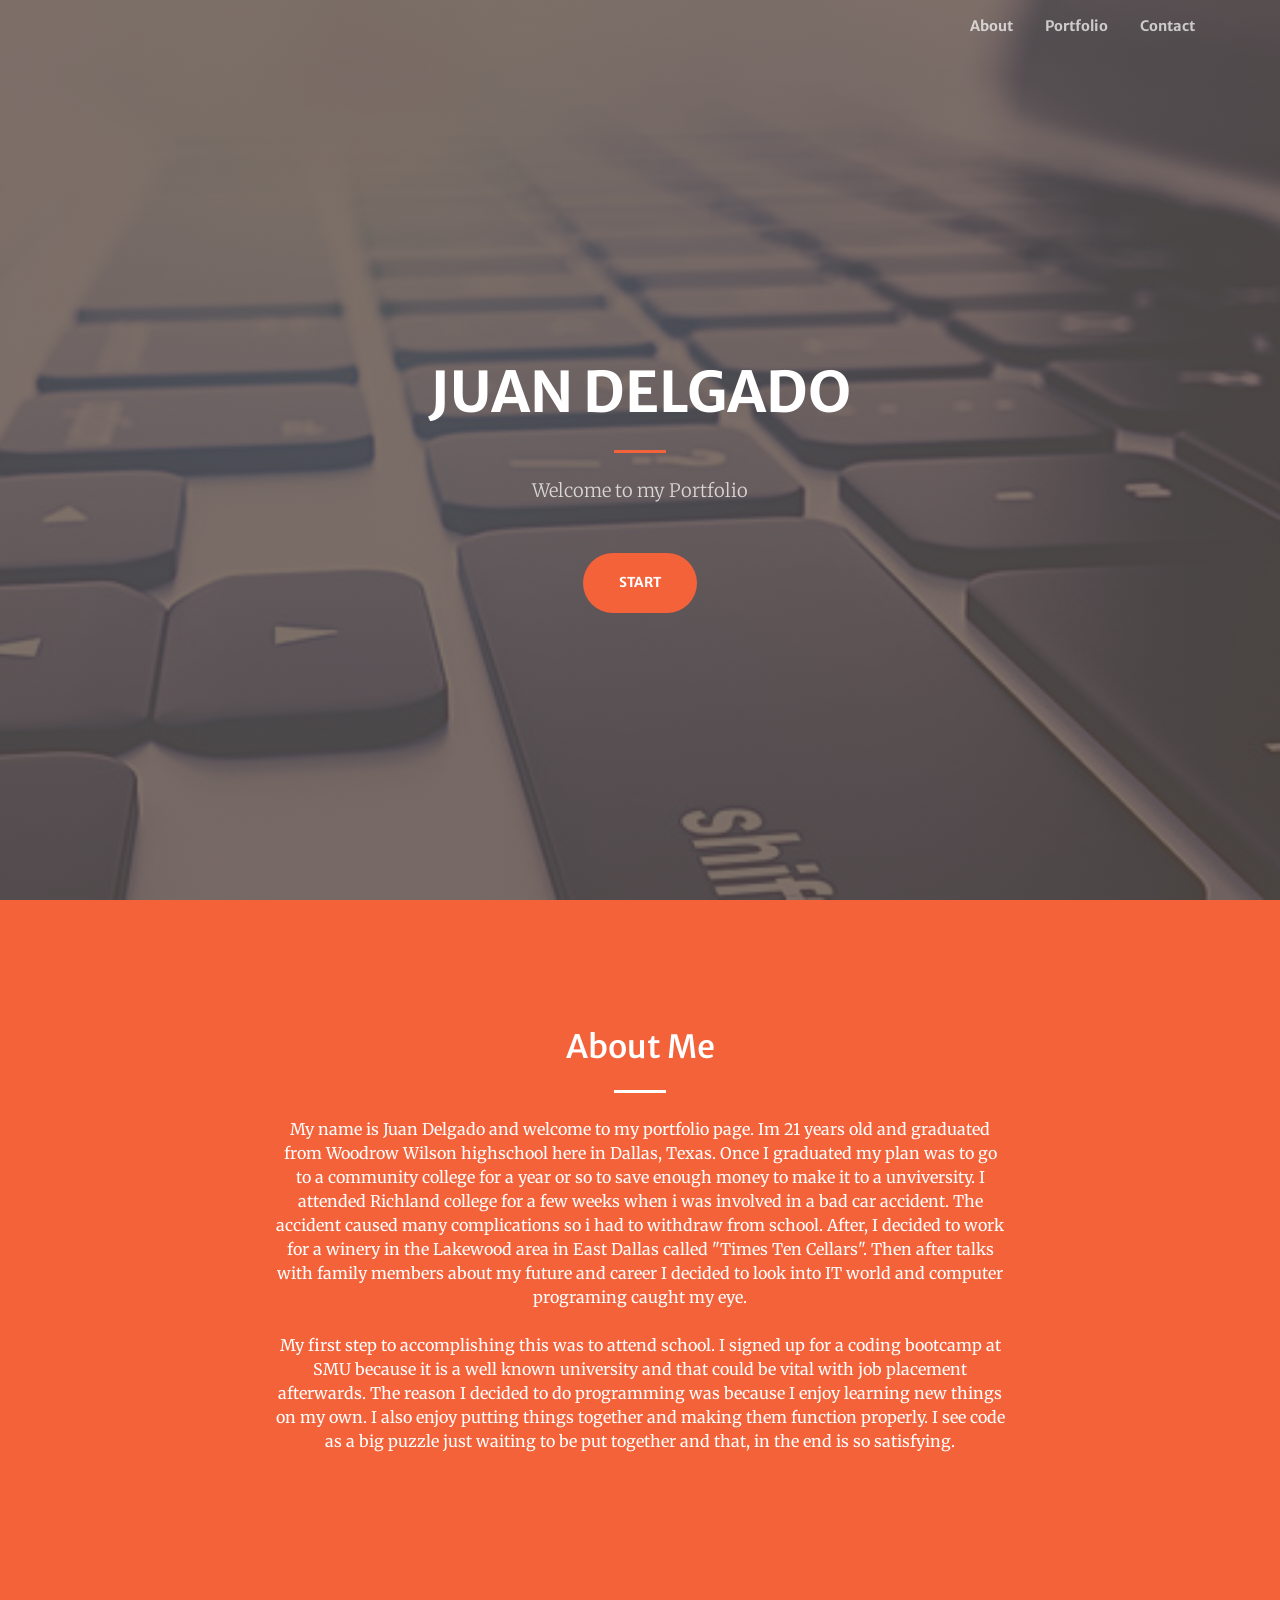
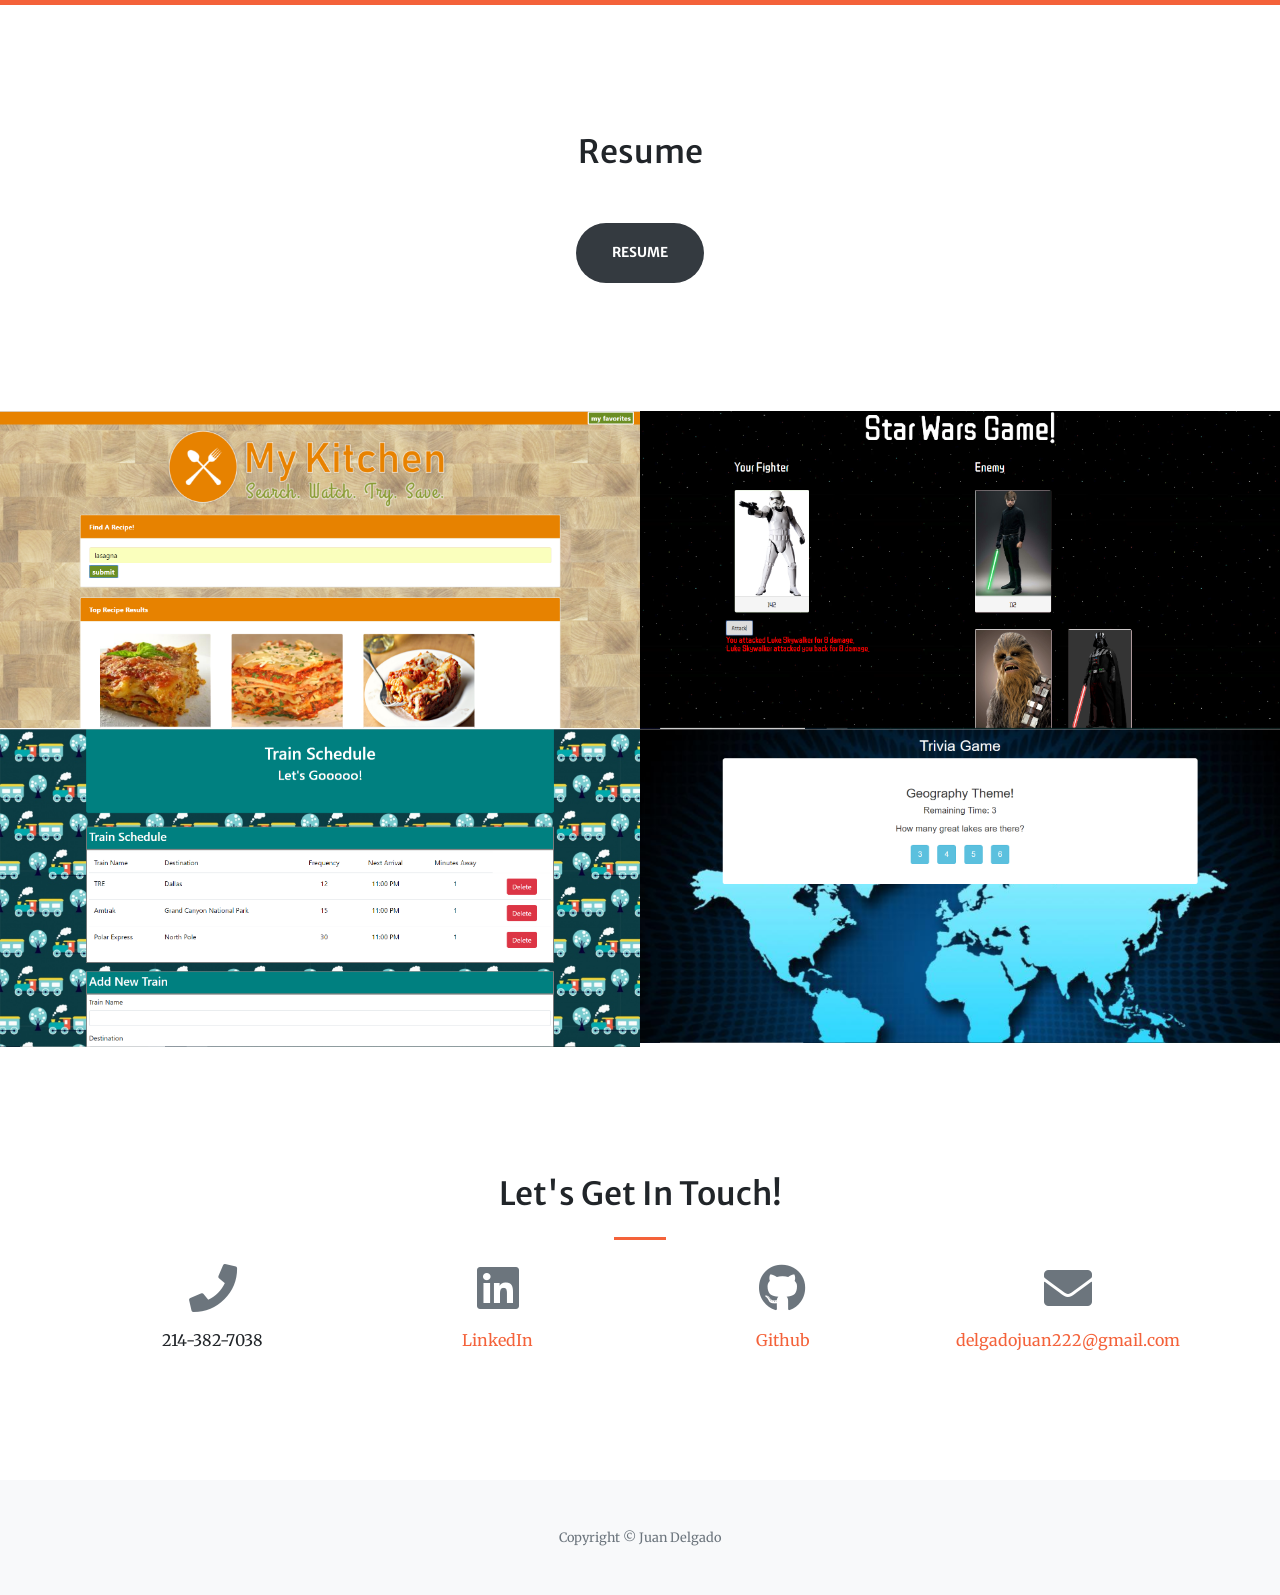
<file: portfolio/index.html>
<!DOCTYPE html>
<html lang="en">

<head>

  <meta charset="utf-8">
  <meta name="viewport" content="width=device-width, initial-scale=1, shrink-to-fit=no">
  <meta name="description" content="">
  <meta name="author" content="">

  <title>Juan Delgado</title>

  <!-- Font Awesome Icons -->
  <link href="vendor/fontawesome-free/css/all.min.css" rel="stylesheet" type="text/css">

  <!-- Google Fonts -->
  <link href="https://fonts.googleapis.com/css?family=Merriweather+Sans:400,700" rel="stylesheet">
  <link href='https://fonts.googleapis.com/css?family=Merriweather:400,300,300italic,400italic,700,700italic'
    rel='stylesheet' type='text/css'>

  <!-- Plugin CSS -->
  <link href="vendor/magnific-popup/magnific-popup.css" rel="stylesheet">

  <!-- Theme CSS - Includes Bootstrap -->
  <link href="css/creative.min.css" rel="stylesheet">

</head>

<body id="page-top">

  <!-- Navigation -->
  <nav class="navbar navbar-expand-lg navbar-light fixed-top py-3" id="mainNav">
    <div class="container">
      <button class="navbar-toggler navbar-toggler-right" type="button" data-toggle="collapse"
        data-target="#navbarResponsive" aria-controls="navbarResponsive" aria-expanded="false"
        aria-label="Toggle navigation">
        <span class="navbar-toggler-icon"></span>
      </button>
      <div class="collapse navbar-collapse" id="navbarResponsive">
        <ul class="navbar-nav ml-auto my-2 my-lg-0">
          <li class="nav-item">
            <a class="nav-link js-scroll-trigger" href="#about">About</a>
          </li>
          <li class="nav-item">
            <a class="nav-link js-scroll-trigger" href="#portfolio">Portfolio</a>
          </li>
          <li class="nav-item">
            <a class="nav-link js-scroll-trigger" href="#contact">Contact</a>
          </li>
        </ul>
      </div>
    </div>
  </nav>

  <!-- Masthead -->
  <header class="masthead">
    <div class="container h-100">
      <div class="row h-100 align-items-center justify-content-center text-center">
        <div class="col-lg-10 align-self-end">
          <h1 class="text-uppercase text-white font-weight-bold">Juan Delgado</h1>
          <hr class="divider my-4">
        </div>
        <div class="col-lg-8 align-self-baseline">
          <p class="text-white-75 font-weight-light mb-5">Welcome to my Portfolio</p>
          <a class="btn btn-primary btn-xl js-scroll-trigger" href="#about">Start</a>
        </div>
      </div>
    </div>
  </header>

  <!-- About Section -->
  <section class="page-section bg-primary" id="about">
    <div class="container">
      <div class="row justify-content-center">
        <div class="col-lg-8 text-center">
          <h2 class="text-white mt-0">About Me</h2>
          <hr class="divider light my-4">
          <p class="text-white mb-4"> My name is Juan Delgado and welcome to my portfolio page. Im 21 years old and graduated from Woodrow Wilson highschool here in Dallas, Texas. Once I graduated my plan was to go to a community college for a year or so to save enough money to make it to a unviversity. I attended Richland college for a few weeks when i was involved in a bad car accident. The accident caused many complications so i had to withdraw from school. After, I decided to work for a winery in the Lakewood area in East Dallas called "Times Ten Cellars". Then after talks with family members about my future and career I decided to look into IT world and computer programing caught my eye.</p>
          <p class="text-white mb-4"> My first step to accomplishing this was to attend school. I signed up for a coding bootcamp at SMU because it is a well known university and that could be vital with job placement afterwards. The reason I decided to do programming was because I enjoy learning new things on my own. I also enjoy putting things together and making them function properly.  I see code as a big puzzle just waiting to be put together and that, in the end is so satisfying.</p>
        </div>
      </div>
    </div>
  </section>

  <section class="page-section" id="about">
    <div class="container">
      <div class="row justify-content-center">
        <div class="col-lg-8 text-center">
          <h2 class="text-black mt-0">Resume</h2>
          <hr class="divider light my-4">
          <a class="btn btn-dark btn-xl js-scroll-trigger" href="pdf/resume.pdf" target="_blank">Resume</a>
        </div>
      </div>
    </div>
  </section>

  <!-- Portfolio Section -->
  <section id="portfolio">
    <div class="container-fluid p-0">
      <div class="row no-gutters">
        <div class="col-lg-6 col-sm-6">
          <a class="portfolio-box" href="img/portfolio/fullsize/1.jpg">
            <img class="img-fluid" src="img/portfolio/thumbnails/1.jpg" alt="My Kitchen(Project1)">
            <div class="portfolio-box-caption">
              <div class="project-name">
                My Kitchen (project1)
              </div>
            </div>
          </a>
        </div>
        <div class="col-lg-6 col-sm-6">
          <a class="portfolio-box" href="img/portfolio/fullsize/2.jpg">
            <img class="img-fluid" src="img/portfolio/thumbnails/2.jpg" alt="StarWars RPG Game">
            <div class="portfolio-box-caption">
              <div class="project-name">
                StarWars RPG Game
              </div>
            </div>
          </a>
        </div>
        <div class="col-lg-6 col-sm-6">
          <a class="portfolio-box" href="img/portfolio/fullsize/3.jpg">
            <img class="img-fluid" src="img/portfolio/thumbnails/3.jpg" alt="Train Schedule">
            <div class="portfolio-box-caption">
              <div class="project-name">
                Train Schedule
              </div>
            </div>
          </a>
        </div>
        <div class="col-lg-6 col-sm-6">
          <a class="portfolio-box" href="img/portfolio/fullsize/4.jpg">
            <img class="img-fluid" src="img/portfolio/thumbnails/4.jpg" alt="Trivia Game">
            <div class="portfolio-box-caption">
              <div class="project-name">
                Trivia Game
              </div>
            </div>
          </a>
        </div>
      </div>
    </div>
  </section>

  <!-- Contact Section -->
  <section class="page-section" id="contact">
    <div class="container">
      <div class="row justify-content-center">
        <div class="col-lg-8 text-center">
          <h2 class="mt-0">Let's Get In Touch!</h2>
          <hr class="divider my-4">
        </div>
      </div>
      <div class="row">
        <div class="col-lg-3 ml-auto text-center">
          <i class="fas fa-phone fa-3x mb-3 text-muted"></i>
          <div>214-382-7038</div>
        </div>
        <div class="col-lg-3 ml-auto text-center">
          <i class="fab fa-linkedin fa-3x mb-3 text-muted"></i>
          <a class="d-block" href="https://www.linkedin.com/in/juan-delgado-b19aa317b/" target="_blank">LinkedIn</a>
        </div>
        <div class="col-lg-3 ml-auto text-center">
          <i class="fab fa-github fa-3x mb-3 text-muted"></i>
          <a class="d-block" href="https://github.com/jdelgado14" target="_blank">Github</a>
        </div>
        <div class="col-lg-3 mr-auto text-center">
          <i class="fas fa-envelope fa-3x mb-3 text-muted"></i>
          <a class="d-block" href="mailto:delgadojuan222@gmail.com">delgadojuan222@gmail.com</a>
        </div>
      </div>
    </div>
  </section>

  <!-- Footer -->
  <footer class="bg-light py-5">
    <div class="container">
      <div class="small text-center text-muted">Copyright &copy; Juan Delgado</div>
    </div>
  </footer>

  <!-- Bootstrap core JavaScript -->
  <script src="vendor/jquery/jquery.min.js"></script>
  <script src="vendor/bootstrap/js/bootstrap.bundle.min.js"></script>

  <!-- Plugin JavaScript -->
  <script src="vendor/jquery-easing/jquery.easing.min.js"></script>
  <script src="vendor/magnific-popup/jquery.magnific-popup.min.js"></script>

  <!-- Custom scripts for this template -->
  <script src="js/creative.min.js"></script>

</body>

</html>
</file>
<file: portfolio/vendor/fontawesome-free/css/all.min.css>
.fa,.fab,.fal,.far,.fas{-moz-osx-font-smoothing:grayscale;-webkit-font-smoothing:antialiased;display:inline-block;font-style:normal;font-variant:normal;text-rendering:auto;line-height:1}.fa-lg{font-size:1.33333em;line-height:.75em;vertical-align:-.0667em}.fa-xs{font-size:.75em}.fa-sm{font-size:.875em}.fa-1x{font-size:1em}.fa-2x{font-size:2em}.fa-3x{font-size:3em}.fa-4x{font-size:4em}.fa-5x{font-size:5em}.fa-6x{font-size:6em}.fa-7x{font-size:7em}.fa-8x{font-size:8em}.fa-9x{font-size:9em}.fa-10x{font-size:10em}.fa-fw{text-align:center;width:1.25em}.fa-ul{list-style-type:none;margin-left:2.5em;padding-left:0}.fa-ul>li{position:relative}.fa-li{left:-2em;position:absolute;text-align:center;width:2em;line-height:inherit}.fa-border{border:.08em solid #eee;border-radius:.1em;padding:.2em .25em .15em}.fa-pull-left{float:left}.fa-pull-right{float:right}.fa.fa-pull-left,.fab.fa-pull-left,.fal.fa-pull-left,.far.fa-pull-left,.fas.fa-pull-left{margin-right:.3em}.fa.fa-pull-right,.fab.fa-pull-right,.fal.fa-pull-right,.far.fa-pull-right,.fas.fa-pull-right{margin-left:.3em}.fa-spin{animation:fa-spin 2s infinite linear}.fa-pulse{animation:fa-spin 1s infinite steps(8)}@keyframes fa-spin{0%{transform:rotate(0deg)}to{transform:rotate(1turn)}}.fa-rotate-90{-ms-filter:"progid:DXImageTransform.Microsoft.BasicImage(rotation=1)";transform:rotate(90deg)}.fa-rotate-180{-ms-filter:"progid:DXImageTransform.Microsoft.BasicImage(rotation=2)";transform:rotate(180deg)}.fa-rotate-270{-ms-filter:"progid:DXImageTransform.Microsoft.BasicImage(rotation=3)";transform:rotate(270deg)}.fa-flip-horizontal{-ms-filter:"progid:DXImageTransform.Microsoft.BasicImage(rotation=0, mirror=1)";transform:scaleX(-1)}.fa-flip-vertical{transform:scaleY(-1)}.fa-flip-both,.fa-flip-horizontal.fa-flip-vertical,.fa-flip-vertical{-ms-filter:"progid:DXImageTransform.Microsoft.BasicImage(rotation=2, mirror=1)"}.fa-flip-both,.fa-flip-horizontal.fa-flip-vertical{transform:scale(-1)}:root .fa-flip-both,:root .fa-flip-horizontal,:root .fa-flip-vertical,:root .fa-rotate-90,:root .fa-rotate-180,:root .fa-rotate-270{filter:none}.fa-stack{display:inline-block;height:2em;line-height:2em;position:relative;vertical-align:middle;width:2.5em}.fa-stack-1x,.fa-stack-2x{left:0;position:absolute;text-align:center;width:100%}.fa-stack-1x{line-height:inherit}.fa-stack-2x{font-size:2em}.fa-inverse{color:#fff}.fa-500px:before{content:"\f26e"}.fa-accessible-icon:before{content:"\f368"}.fa-accusoft:before{content:"\f369"}.fa-acquisitions-incorporated:before{content:"\f6af"}.fa-ad:before{content:"\f641"}.fa-address-book:before{content:"\f2b9"}.fa-address-card:before{content:"\f2bb"}.fa-adjust:before{content:"\f042"}.fa-adn:before{content:"\f170"}.fa-adobe:before{content:"\f778"}.fa-adversal:before{content:"\f36a"}.fa-affiliatetheme:before{content:"\f36b"}.fa-air-freshener:before{content:"\f5d0"}.fa-algolia:before{content:"\f36c"}.fa-align-center:before{content:"\f037"}.fa-align-justify:before{content:"\f039"}.fa-align-left:before{content:"\f036"}.fa-align-right:before{content:"\f038"}.fa-alipay:before{content:"\f642"}.fa-allergies:before{content:"\f461"}.fa-amazon:before{content:"\f270"}.fa-amazon-pay:before{content:"\f42c"}.fa-ambulance:before{content:"\f0f9"}.fa-american-sign-language-interpreting:before{content:"\f2a3"}.fa-amilia:before{content:"\f36d"}.fa-anchor:before{content:"\f13d"}.fa-android:before{content:"\f17b"}.fa-angellist:before{content:"\f209"}.fa-angle-double-down:before{content:"\f103"}.fa-angle-double-left:before{content:"\f100"}.fa-angle-double-right:before{content:"\f101"}.fa-angle-double-up:before{content:"\f102"}.fa-angle-down:before{content:"\f107"}.fa-angle-left:before{content:"\f104"}.fa-angle-right:before{content:"\f105"}.fa-angle-up:before{content:"\f106"}.fa-angry:before{content:"\f556"}.fa-angrycreative:before{content:"\f36e"}.fa-angular:before{content:"\f420"}.fa-ankh:before{content:"\f644"}.fa-app-store:before{content:"\f36f"}.fa-app-store-ios:before{content:"\f370"}.fa-apper:before{content:"\f371"}.fa-apple:before{content:"\f179"}.fa-apple-alt:before{content:"\f5d1"}.fa-apple-pay:before{content:"\f415"}.fa-archive:before{content:"\f187"}.fa-archway:before{content:"\f557"}.fa-arrow-alt-circle-down:before{content:"\f358"}.fa-arrow-alt-circle-left:before{content:"\f359"}.fa-arrow-alt-circle-right:before{content:"\f35a"}.fa-arrow-alt-circle-up:before{content:"\f35b"}.fa-arrow-circle-down:before{content:"\f0ab"}.fa-arrow-circle-left:before{content:"\f0a8"}.fa-arrow-circle-right:before{content:"\f0a9"}.fa-arrow-circle-up:before{content:"\f0aa"}.fa-arrow-down:before{content:"\f063"}.fa-arrow-left:before{content:"\f060"}.fa-arrow-right:before{content:"\f061"}.fa-arrow-up:before{content:"\f062"}.fa-arrows-alt:before{content:"\f0b2"}.fa-arrows-alt-h:before{content:"\f337"}.fa-arrows-alt-v:before{content:"\f338"}.fa-artstation:before{content:"\f77a"}.fa-assistive-listening-systems:before{content:"\f2a2"}.fa-asterisk:before{content:"\f069"}.fa-asymmetrik:before{content:"\f372"}.fa-at:before{content:"\f1fa"}.fa-atlas:before{content:"\f558"}.fa-atlassian:before{content:"\f77b"}.fa-atom:before{content:"\f5d2"}.fa-audible:before{content:"\f373"}.fa-audio-description:before{content:"\f29e"}.fa-autoprefixer:before{content:"\f41c"}.fa-avianex:before{content:"\f374"}.fa-aviato:before{content:"\f421"}.fa-award:before{content:"\f559"}.fa-aws:before{content:"\f375"}.fa-baby:before{content:"\f77c"}.fa-baby-carriage:before{content:"\f77d"}.fa-backspace:before{content:"\f55a"}.fa-backward:before{content:"\f04a"}.fa-bacon:before{content:"\f7e5"}.fa-balance-scale:before{content:"\f24e"}.fa-ban:before{content:"\f05e"}.fa-band-aid:before{content:"\f462"}.fa-bandcamp:before{content:"\f2d5"}.fa-barcode:before{content:"\f02a"}.fa-bars:before{content:"\f0c9"}.fa-baseball-ball:before{content:"\f433"}.fa-basketball-ball:before{content:"\f434"}.fa-bath:before{content:"\f2cd"}.fa-battery-empty:before{content:"\f244"}.fa-battery-full:before{content:"\f240"}.fa-battery-half:before{content:"\f242"}.fa-battery-quarter:before{content:"\f243"}.fa-battery-three-quarters:before{content:"\f241"}.fa-bed:before{content:"\f236"}.fa-beer:before{content:"\f0fc"}.fa-behance:before{content:"\f1b4"}.fa-behance-square:before{content:"\f1b5"}.fa-bell:before{content:"\f0f3"}.fa-bell-slash:before{content:"\f1f6"}.fa-bezier-curve:before{content:"\f55b"}.fa-bible:before{content:"\f647"}.fa-bicycle:before{content:"\f206"}.fa-bimobject:before{content:"\f378"}.fa-binoculars:before{content:"\f1e5"}.fa-biohazard:before{content:"\f780"}.fa-birthday-cake:before{content:"\f1fd"}.fa-bitbucket:before{content:"\f171"}.fa-bitcoin:before{content:"\f379"}.fa-bity:before{content:"\f37a"}.fa-black-tie:before{content:"\f27e"}.fa-blackberry:before{content:"\f37b"}.fa-blender:before{content:"\f517"}.fa-blender-phone:before{content:"\f6b6"}.fa-blind:before{content:"\f29d"}.fa-blog:before{content:"\f781"}.fa-blogger:before{content:"\f37c"}.fa-blogger-b:before{content:"\f37d"}.fa-bluetooth:before{content:"\f293"}.fa-bluetooth-b:before{content:"\f294"}.fa-bold:before{content:"\f032"}.fa-bolt:before{content:"\f0e7"}.fa-bomb:before{content:"\f1e2"}.fa-bone:before{content:"\f5d7"}.fa-bong:before{content:"\f55c"}.fa-book:before{content:"\f02d"}.fa-book-dead:before{content:"\f6b7"}.fa-book-medical:before{content:"\f7e6"}.fa-book-open:before{content:"\f518"}.fa-book-reader:before{content:"\f5da"}.fa-bookmark:before{content:"\f02e"}.fa-bowling-ball:before{content:"\f436"}.fa-box:before{content:"\f466"}.fa-box-open:before{content:"\f49e"}.fa-boxes:before{content:"\f468"}.fa-braille:before{content:"\f2a1"}.fa-brain:before{content:"\f5dc"}.fa-bread-slice:before{content:"\f7ec"}.fa-briefcase:before{content:"\f0b1"}.fa-briefcase-medical:before{content:"\f469"}.fa-broadcast-tower:before{content:"\f519"}.fa-broom:before{content:"\f51a"}.fa-brush:before{content:"\f55d"}.fa-btc:before{content:"\f15a"}.fa-bug:before{content:"\f188"}.fa-building:before{content:"\f1ad"}.fa-bullhorn:before{content:"\f0a1"}.fa-bullseye:before{content:"\f140"}.fa-burn:before{content:"\f46a"}.fa-buromobelexperte:before{content:"\f37f"}.fa-bus:before{content:"\f207"}.fa-bus-alt:before{content:"\f55e"}.fa-business-time:before{content:"\f64a"}.fa-buysellads:before{content:"\f20d"}.fa-calculator:before{content:"\f1ec"}.fa-calendar:before{content:"\f133"}.fa-calendar-alt:before{content:"\f073"}.fa-calendar-check:before{content:"\f274"}.fa-calendar-day:before{content:"\f783"}.fa-calendar-minus:before{content:"\f272"}.fa-calendar-plus:before{content:"\f271"}.fa-calendar-times:before{content:"\f273"}.fa-calendar-week:before{content:"\f784"}.fa-camera:before{content:"\f030"}.fa-camera-retro:before{content:"\f083"}.fa-campground:before{content:"\f6bb"}.fa-canadian-maple-leaf:before{content:"\f785"}.fa-candy-cane:before{content:"\f786"}.fa-cannabis:before{content:"\f55f"}.fa-capsules:before{content:"\f46b"}.fa-car:before{content:"\f1b9"}.fa-car-alt:before{content:"\f5de"}.fa-car-battery:before{content:"\f5df"}.fa-car-crash:before{content:"\f5e1"}.fa-car-side:before{content:"\f5e4"}.fa-caret-down:before{content:"\f0d7"}.fa-caret-left:before{content:"\f0d9"}.fa-caret-right:before{content:"\f0da"}.fa-caret-square-down:before{content:"\f150"}.fa-caret-square-left:before{content:"\f191"}.fa-caret-square-right:before{content:"\f152"}.fa-caret-square-up:before{content:"\f151"}.fa-caret-up:before{content:"\f0d8"}.fa-carrot:before{content:"\f787"}.fa-cart-arrow-down:before{content:"\f218"}.fa-cart-plus:before{content:"\f217"}.fa-cash-register:before{content:"\f788"}.fa-cat:before{content:"\f6be"}.fa-cc-amazon-pay:before{content:"\f42d"}.fa-cc-amex:before{content:"\f1f3"}.fa-cc-apple-pay:before{content:"\f416"}.fa-cc-diners-club:before{content:"\f24c"}.fa-cc-discover:before{content:"\f1f2"}.fa-cc-jcb:before{content:"\f24b"}.fa-cc-mastercard:before{content:"\f1f1"}.fa-cc-paypal:before{content:"\f1f4"}.fa-cc-stripe:before{content:"\f1f5"}.fa-cc-visa:before{content:"\f1f0"}.fa-centercode:before{content:"\f380"}.fa-centos:before{content:"\f789"}.fa-certificate:before{content:"\f0a3"}.fa-chair:before{content:"\f6c0"}.fa-chalkboard:before{content:"\f51b"}.fa-chalkboard-teacher:before{content:"\f51c"}.fa-charging-station:before{content:"\f5e7"}.fa-chart-area:before{content:"\f1fe"}.fa-chart-bar:before{content:"\f080"}.fa-chart-line:before{content:"\f201"}.fa-chart-pie:before{content:"\f200"}.fa-check:before{content:"\f00c"}.fa-check-circle:before{content:"\f058"}.fa-check-double:before{content:"\f560"}.fa-check-square:before{content:"\f14a"}.fa-cheese:before{content:"\f7ef"}.fa-chess:before{content:"\f439"}.fa-chess-bishop:before{content:"\f43a"}.fa-chess-board:before{content:"\f43c"}.fa-chess-king:before{content:"\f43f"}.fa-chess-knight:before{content:"\f441"}.fa-chess-pawn:before{content:"\f443"}.fa-chess-queen:before{content:"\f445"}.fa-chess-rook:before{content:"\f447"}.fa-chevron-circle-down:before{content:"\f13a"}.fa-chevron-circle-left:before{content:"\f137"}.fa-chevron-circle-right:before{content:"\f138"}.fa-chevron-circle-up:before{content:"\f139"}.fa-chevron-down:before{content:"\f078"}.fa-chevron-left:before{content:"\f053"}.fa-chevron-right:before{content:"\f054"}.fa-chevron-up:before{content:"\f077"}.fa-child:before{content:"\f1ae"}.fa-chrome:before{content:"\f268"}.fa-church:before{content:"\f51d"}.fa-circle:before{content:"\f111"}.fa-circle-notch:before{content:"\f1ce"}.fa-city:before{content:"\f64f"}.fa-clinic-medical:before{content:"\f7f2"}.fa-clipboard:before{content:"\f328"}.fa-clipboard-check:before{content:"\f46c"}.fa-clipboard-list:before{content:"\f46d"}.fa-clock:before{content:"\f017"}.fa-clone:before{content:"\f24d"}.fa-closed-captioning:before{content:"\f20a"}.fa-cloud:before{content:"\f0c2"}.fa-cloud-download-alt:before{content:"\f381"}.fa-cloud-meatball:before{content:"\f73b"}.fa-cloud-moon:before{content:"\f6c3"}.fa-cloud-moon-rain:before{content:"\f73c"}.fa-cloud-rain:before{content:"\f73d"}.fa-cloud-showers-heavy:before{content:"\f740"}.fa-cloud-sun:before{content:"\f6c4"}.fa-cloud-sun-rain:before{content:"\f743"}.fa-cloud-upload-alt:before{content:"\f382"}.fa-cloudscale:before{content:"\f383"}.fa-cloudsmith:before{content:"\f384"}.fa-cloudversify:before{content:"\f385"}.fa-cocktail:before{content:"\f561"}.fa-code:before{content:"\f121"}.fa-code-branch:before{content:"\f126"}.fa-codepen:before{content:"\f1cb"}.fa-codiepie:before{content:"\f284"}.fa-coffee:before{content:"\f0f4"}.fa-cog:before{content:"\f013"}.fa-cogs:before{content:"\f085"}.fa-coins:before{content:"\f51e"}.fa-columns:before{content:"\f0db"}.fa-comment:before{content:"\f075"}.fa-comment-alt:before{content:"\f27a"}.fa-comment-dollar:before{content:"\f651"}.fa-comment-dots:before{content:"\f4ad"}.fa-comment-medical:before{content:"\f7f5"}.fa-comment-slash:before{content:"\f4b3"}.fa-comments:before{content:"\f086"}.fa-comments-dollar:before{content:"\f653"}.fa-compact-disc:before{content:"\f51f"}.fa-compass:before{content:"\f14e"}.fa-compress:before{content:"\f066"}.fa-compress-arrows-alt:before{content:"\f78c"}.fa-concierge-bell:before{content:"\f562"}.fa-confluence:before{content:"\f78d"}.fa-connectdevelop:before{content:"\f20e"}.fa-contao:before{content:"\f26d"}.fa-cookie:before{content:"\f563"}.fa-cookie-bite:before{content:"\f564"}.fa-copy:before{content:"\f0c5"}.fa-copyright:before{content:"\f1f9"}.fa-couch:before{content:"\f4b8"}.fa-cpanel:before{content:"\f388"}.fa-creative-commons:before{content:"\f25e"}.fa-creative-commons-by:before{content:"\f4e7"}.fa-creative-commons-nc:before{content:"\f4e8"}.fa-creative-commons-nc-eu:before{content:"\f4e9"}.fa-creative-commons-nc-jp:before{content:"\f4ea"}.fa-creative-commons-nd:before{content:"\f4eb"}.fa-creative-commons-pd:before{content:"\f4ec"}.fa-creative-commons-pd-alt:before{content:"\f4ed"}.fa-creative-commons-remix:before{content:"\f4ee"}.fa-creative-commons-sa:before{content:"\f4ef"}.fa-creative-commons-sampling:before{content:"\f4f0"}.fa-creative-commons-sampling-plus:before{content:"\f4f1"}.fa-creative-commons-share:before{content:"\f4f2"}.fa-creative-commons-zero:before{content:"\f4f3"}.fa-credit-card:before{content:"\f09d"}.fa-critical-role:before{content:"\f6c9"}.fa-crop:before{content:"\f125"}.fa-crop-alt:before{content:"\f565"}.fa-cross:before{content:"\f654"}.fa-crosshairs:before{content:"\f05b"}.fa-crow:before{content:"\f520"}.fa-crown:before{content:"\f521"}.fa-crutch:before{content:"\f7f7"}.fa-css3:before{content:"\f13c"}.fa-css3-alt:before{content:"\f38b"}.fa-cube:before{content:"\f1b2"}.fa-cubes:before{content:"\f1b3"}.fa-cut:before{content:"\f0c4"}.fa-cuttlefish:before{content:"\f38c"}.fa-d-and-d:before{content:"\f38d"}.fa-d-and-d-beyond:before{content:"\f6ca"}.fa-dashcube:before{content:"\f210"}.fa-database:before{content:"\f1c0"}.fa-deaf:before{content:"\f2a4"}.fa-delicious:before{content:"\f1a5"}.fa-democrat:before{content:"\f747"}.fa-deploydog:before{content:"\f38e"}.fa-deskpro:before{content:"\f38f"}.fa-desktop:before{content:"\f108"}.fa-dev:before{content:"\f6cc"}.fa-deviantart:before{content:"\f1bd"}.fa-dharmachakra:before{content:"\f655"}.fa-dhl:before{content:"\f790"}.fa-diagnoses:before{content:"\f470"}.fa-diaspora:before{content:"\f791"}.fa-dice:before{content:"\f522"}.fa-dice-d20:before{content:"\f6cf"}.fa-dice-d6:before{content:"\f6d1"}.fa-dice-five:before{content:"\f523"}.fa-dice-four:before{content:"\f524"}.fa-dice-one:before{content:"\f525"}.fa-dice-six:before{content:"\f526"}.fa-dice-three:before{content:"\f527"}.fa-dice-two:before{content:"\f528"}.fa-digg:before{content:"\f1a6"}.fa-digital-ocean:before{content:"\f391"}.fa-digital-tachograph:before{content:"\f566"}.fa-directions:before{content:"\f5eb"}.fa-discord:before{content:"\f392"}.fa-discourse:before{content:"\f393"}.fa-divide:before{content:"\f529"}.fa-dizzy:before{content:"\f567"}.fa-dna:before{content:"\f471"}.fa-dochub:before{content:"\f394"}.fa-docker:before{content:"\f395"}.fa-dog:before{content:"\f6d3"}.fa-dollar-sign:before{content:"\f155"}.fa-dolly:before{content:"\f472"}.fa-dolly-flatbed:before{content:"\f474"}.fa-donate:before{content:"\f4b9"}.fa-door-closed:before{content:"\f52a"}.fa-door-open:before{content:"\f52b"}.fa-dot-circle:before{content:"\f192"}.fa-dove:before{content:"\f4ba"}.fa-download:before{content:"\f019"}.fa-draft2digital:before{content:"\f396"}.fa-drafting-compass:before{content:"\f568"}.fa-dragon:before{content:"\f6d5"}.fa-draw-polygon:before{content:"\f5ee"}.fa-dribbble:before{content:"\f17d"}.fa-dribbble-square:before{content:"\f397"}.fa-dropbox:before{content:"\f16b"}.fa-drum:before{content:"\f569"}.fa-drum-steelpan:before{content:"\f56a"}.fa-drumstick-bite:before{content:"\f6d7"}.fa-drupal:before{content:"\f1a9"}.fa-dumbbell:before{content:"\f44b"}.fa-dumpster:before{content:"\f793"}.fa-dumpster-fire:before{content:"\f794"}.fa-dungeon:before{content:"\f6d9"}.fa-dyalog:before{content:"\f399"}.fa-earlybirds:before{content:"\f39a"}.fa-ebay:before{content:"\f4f4"}.fa-edge:before{content:"\f282"}.fa-edit:before{content:"\f044"}.fa-egg:before{content:"\f7fb"}.fa-eject:before{content:"\f052"}.fa-elementor:before{content:"\f430"}.fa-ellipsis-h:before{content:"\f141"}.fa-ellipsis-v:before{content:"\f142"}.fa-ello:before{content:"\f5f1"}.fa-ember:before{content:"\f423"}.fa-empire:before{content:"\f1d1"}.fa-envelope:before{content:"\f0e0"}.fa-envelope-open:before{content:"\f2b6"}.fa-envelope-open-text:before{content:"\f658"}.fa-envelope-square:before{content:"\f199"}.fa-envira:before{content:"\f299"}.fa-equals:before{content:"\f52c"}.fa-eraser:before{content:"\f12d"}.fa-erlang:before{content:"\f39d"}.fa-ethereum:before{content:"\f42e"}.fa-ethernet:before{content:"\f796"}.fa-etsy:before{content:"\f2d7"}.fa-euro-sign:before{content:"\f153"}.fa-exchange-alt:before{content:"\f362"}.fa-exclamation:before{content:"\f12a"}.fa-exclamation-circle:before{content:"\f06a"}.fa-exclamation-triangle:before{content:"\f071"}.fa-expand:before{content:"\f065"}.fa-expand-arrows-alt:before{content:"\f31e"}.fa-expeditedssl:before{content:"\f23e"}.fa-external-link-alt:before{content:"\f35d"}.fa-external-link-square-alt:before{content:"\f360"}.fa-eye:before{content:"\f06e"}.fa-eye-dropper:before{content:"\f1fb"}.fa-eye-slash:before{content:"\f070"}.fa-facebook:before{content:"\f09a"}.fa-facebook-f:before{content:"\f39e"}.fa-facebook-messenger:before{content:"\f39f"}.fa-facebook-square:before{content:"\f082"}.fa-fantasy-flight-games:before{content:"\f6dc"}.fa-fast-backward:before{content:"\f049"}.fa-fast-forward:before{content:"\f050"}.fa-fax:before{content:"\f1ac"}.fa-feather:before{content:"\f52d"}.fa-feather-alt:before{content:"\f56b"}.fa-fedex:before{content:"\f797"}.fa-fedora:before{content:"\f798"}.fa-female:before{content:"\f182"}.fa-fighter-jet:before{content:"\f0fb"}.fa-figma:before{content:"\f799"}.fa-file:before{content:"\f15b"}.fa-file-alt:before{content:"\f15c"}.fa-file-archive:before{content:"\f1c6"}.fa-file-audio:before{content:"\f1c7"}.fa-file-code:before{content:"\f1c9"}.fa-file-contract:before{content:"\f56c"}.fa-file-csv:before{content:"\f6dd"}.fa-file-download:before{content:"\f56d"}.fa-file-excel:before{content:"\f1c3"}.fa-file-export:before{content:"\f56e"}.fa-file-image:before{content:"\f1c5"}.fa-file-import:before{content:"\f56f"}.fa-file-invoice:before{content:"\f570"}.fa-file-invoice-dollar:before{content:"\f571"}.fa-file-medical:before{content:"\f477"}.fa-file-medical-alt:before{content:"\f478"}.fa-file-pdf:before{content:"\f1c1"}.fa-file-powerpoint:before{content:"\f1c4"}.fa-file-prescription:before{content:"\f572"}.fa-file-signature:before{content:"\f573"}.fa-file-upload:before{content:"\f574"}.fa-file-video:before{content:"\f1c8"}.fa-file-word:before{content:"\f1c2"}.fa-fill:before{content:"\f575"}.fa-fill-drip:before{content:"\f576"}.fa-film:before{content:"\f008"}.fa-filter:before{content:"\f0b0"}.fa-fingerprint:before{content:"\f577"}.fa-fire:before{content:"\f06d"}.fa-fire-alt:before{content:"\f7e4"}.fa-fire-extinguisher:before{content:"\f134"}.fa-firefox:before{content:"\f269"}.fa-first-aid:before{content:"\f479"}.fa-first-order:before{content:"\f2b0"}.fa-first-order-alt:before{content:"\f50a"}.fa-firstdraft:before{content:"\f3a1"}.fa-fish:before{content:"\f578"}.fa-fist-raised:before{content:"\f6de"}.fa-flag:before{content:"\f024"}.fa-flag-checkered:before{content:"\f11e"}.fa-flag-usa:before{content:"\f74d"}.fa-flask:before{content:"\f0c3"}.fa-flickr:before{content:"\f16e"}.fa-flipboard:before{content:"\f44d"}.fa-flushed:before{content:"\f579"}.fa-fly:before{content:"\f417"}.fa-folder:before{content:"\f07b"}.fa-folder-minus:before{content:"\f65d"}.fa-folder-open:before{content:"\f07c"}.fa-folder-plus:before{content:"\f65e"}.fa-font:before{content:"\f031"}.fa-font-awesome:before{content:"\f2b4"}.fa-font-awesome-alt:before{content:"\f35c"}.fa-font-awesome-flag:before{content:"\f425"}.fa-font-awesome-logo-full:before{content:"\f4e6"}.fa-fonticons:before{content:"\f280"}.fa-fonticons-fi:before{content:"\f3a2"}.fa-football-ball:before{content:"\f44e"}.fa-fort-awesome:before{content:"\f286"}.fa-fort-awesome-alt:before{content:"\f3a3"}.fa-forumbee:before{content:"\f211"}.fa-forward:before{content:"\f04e"}.fa-foursquare:before{content:"\f180"}.fa-free-code-camp:before{content:"\f2c5"}.fa-freebsd:before{content:"\f3a4"}.fa-frog:before{content:"\f52e"}.fa-frown:before{content:"\f119"}.fa-frown-open:before{content:"\f57a"}.fa-fulcrum:before{content:"\f50b"}.fa-funnel-dollar:before{content:"\f662"}.fa-futbol:before{content:"\f1e3"}.fa-galactic-republic:before{content:"\f50c"}.fa-galactic-senate:before{content:"\f50d"}.fa-gamepad:before{content:"\f11b"}.fa-gas-pump:before{content:"\f52f"}.fa-gavel:before{content:"\f0e3"}.fa-gem:before{content:"\f3a5"}.fa-genderless:before{content:"\f22d"}.fa-get-pocket:before{content:"\f265"}.fa-gg:before{content:"\f260"}.fa-gg-circle:before{content:"\f261"}.fa-ghost:before{content:"\f6e2"}.fa-gift:before{content:"\f06b"}.fa-gifts:before{content:"\f79c"}.fa-git:before{content:"\f1d3"}.fa-git-square:before{content:"\f1d2"}.fa-github:before{content:"\f09b"}.fa-github-alt:before{content:"\f113"}.fa-github-square:before{content:"\f092"}.fa-gitkraken:before{content:"\f3a6"}.fa-gitlab:before{content:"\f296"}.fa-gitter:before{content:"\f426"}.fa-glass-cheers:before{content:"\f79f"}.fa-glass-martini:before{content:"\f000"}.fa-glass-martini-alt:before{content:"\f57b"}.fa-glass-whiskey:before{content:"\f7a0"}.fa-glasses:before{content:"\f530"}.fa-glide:before{content:"\f2a5"}.fa-glide-g:before{content:"\f2a6"}.fa-globe:before{content:"\f0ac"}.fa-globe-africa:before{content:"\f57c"}.fa-globe-americas:before{content:"\f57d"}.fa-globe-asia:before{content:"\f57e"}.fa-globe-europe:before{content:"\f7a2"}.fa-gofore:before{content:"\f3a7"}.fa-golf-ball:before{content:"\f450"}.fa-goodreads:before{content:"\f3a8"}.fa-goodreads-g:before{content:"\f3a9"}.fa-google:before{content:"\f1a0"}.fa-google-drive:before{content:"\f3aa"}.fa-google-play:before{content:"\f3ab"}.fa-google-plus:before{content:"\f2b3"}.fa-google-plus-g:before{content:"\f0d5"}.fa-google-plus-square:before{content:"\f0d4"}.fa-google-wallet:before{content:"\f1ee"}.fa-gopuram:before{content:"\f664"}.fa-graduation-cap:before{content:"\f19d"}.fa-gratipay:before{content:"\f184"}.fa-grav:before{content:"\f2d6"}.fa-greater-than:before{content:"\f531"}.fa-greater-than-equal:before{content:"\f532"}.fa-grimace:before{content:"\f57f"}.fa-grin:before{content:"\f580"}.fa-grin-alt:before{content:"\f581"}.fa-grin-beam:before{content:"\f582"}.fa-grin-beam-sweat:before{content:"\f583"}.fa-grin-hearts:before{content:"\f584"}.fa-grin-squint:before{content:"\f585"}.fa-grin-squint-tears:before{content:"\f586"}.fa-grin-stars:before{content:"\f587"}.fa-grin-tears:before{content:"\f588"}.fa-grin-tongue:before{content:"\f589"}.fa-grin-tongue-squint:before{content:"\f58a"}.fa-grin-tongue-wink:before{content:"\f58b"}.fa-grin-wink:before{content:"\f58c"}.fa-grip-horizontal:before{content:"\f58d"}.fa-grip-lines:before{content:"\f7a4"}.fa-grip-lines-vertical:before{content:"\f7a5"}.fa-grip-vertical:before{content:"\f58e"}.fa-gripfire:before{content:"\f3ac"}.fa-grunt:before{content:"\f3ad"}.fa-guitar:before{content:"\f7a6"}.fa-gulp:before{content:"\f3ae"}.fa-h-square:before{content:"\f0fd"}.fa-hacker-news:before{content:"\f1d4"}.fa-hacker-news-square:before{content:"\f3af"}.fa-hackerrank:before{content:"\f5f7"}.fa-hamburger:before{content:"\f805"}.fa-hammer:before{content:"\f6e3"}.fa-hamsa:before{content:"\f665"}.fa-hand-holding:before{content:"\f4bd"}.fa-hand-holding-heart:before{content:"\f4be"}.fa-hand-holding-usd:before{content:"\f4c0"}.fa-hand-lizard:before{content:"\f258"}.fa-hand-middle-finger:before{content:"\f806"}.fa-hand-paper:before{content:"\f256"}.fa-hand-peace:before{content:"\f25b"}.fa-hand-point-down:before{content:"\f0a7"}.fa-hand-point-left:before{content:"\f0a5"}.fa-hand-point-right:before{content:"\f0a4"}.fa-hand-point-up:before{content:"\f0a6"}.fa-hand-pointer:before{content:"\f25a"}.fa-hand-rock:before{content:"\f255"}.fa-hand-scissors:before{content:"\f257"}.fa-hand-spock:before{content:"\f259"}.fa-hands:before{content:"\f4c2"}.fa-hands-helping:before{content:"\f4c4"}.fa-handshake:before{content:"\f2b5"}.fa-hanukiah:before{content:"\f6e6"}.fa-hard-hat:before{content:"\f807"}.fa-hashtag:before{content:"\f292"}.fa-hat-wizard:before{content:"\f6e8"}.fa-haykal:before{content:"\f666"}.fa-hdd:before{content:"\f0a0"}.fa-heading:before{content:"\f1dc"}.fa-headphones:before{content:"\f025"}.fa-headphones-alt:before{content:"\f58f"}.fa-headset:before{content:"\f590"}.fa-heart:before{content:"\f004"}.fa-heart-broken:before{content:"\f7a9"}.fa-heartbeat:before{content:"\f21e"}.fa-helicopter:before{content:"\f533"}.fa-highlighter:before{content:"\f591"}.fa-hiking:before{content:"\f6ec"}.fa-hippo:before{content:"\f6ed"}.fa-hips:before{content:"\f452"}.fa-hire-a-helper:before{content:"\f3b0"}.fa-history:before{content:"\f1da"}.fa-hockey-puck:before{content:"\f453"}.fa-holly-berry:before{content:"\f7aa"}.fa-home:before{content:"\f015"}.fa-hooli:before{content:"\f427"}.fa-hornbill:before{content:"\f592"}.fa-horse:before{content:"\f6f0"}.fa-horse-head:before{content:"\f7ab"}.fa-hospital:before{content:"\f0f8"}.fa-hospital-alt:before{content:"\f47d"}.fa-hospital-symbol:before{content:"\f47e"}.fa-hot-tub:before{content:"\f593"}.fa-hotdog:before{content:"\f80f"}.fa-hotel:before{content:"\f594"}.fa-hotjar:before{content:"\f3b1"}.fa-hourglass:before{content:"\f254"}.fa-hourglass-end:before{content:"\f253"}.fa-hourglass-half:before{content:"\f252"}.fa-hourglass-start:before{content:"\f251"}.fa-house-damage:before{content:"\f6f1"}.fa-houzz:before{content:"\f27c"}.fa-hryvnia:before{content:"\f6f2"}.fa-html5:before{content:"\f13b"}.fa-hubspot:before{content:"\f3b2"}.fa-i-cursor:before{content:"\f246"}.fa-ice-cream:before{content:"\f810"}.fa-icicles:before{content:"\f7ad"}.fa-id-badge:before{content:"\f2c1"}.fa-id-card:before{content:"\f2c2"}.fa-id-card-alt:before{content:"\f47f"}.fa-igloo:before{content:"\f7ae"}.fa-image:before{content:"\f03e"}.fa-images:before{content:"\f302"}.fa-imdb:before{content:"\f2d8"}.fa-inbox:before{content:"\f01c"}.fa-indent:before{content:"\f03c"}.fa-industry:before{content:"\f275"}.fa-infinity:before{content:"\f534"}.fa-info:before{content:"\f129"}.fa-info-circle:before{content:"\f05a"}.fa-instagram:before{content:"\f16d"}.fa-intercom:before{content:"\f7af"}.fa-internet-explorer:before{content:"\f26b"}.fa-invision:before{content:"\f7b0"}.fa-ioxhost:before{content:"\f208"}.fa-italic:before{content:"\f033"}.fa-itunes:before{content:"\f3b4"}.fa-itunes-note:before{content:"\f3b5"}.fa-java:before{content:"\f4e4"}.fa-jedi:before{content:"\f669"}.fa-jedi-order:before{content:"\f50e"}.fa-jenkins:before{content:"\f3b6"}.fa-jira:before{content:"\f7b1"}.fa-joget:before{content:"\f3b7"}.fa-joint:before{content:"\f595"}.fa-joomla:before{content:"\f1aa"}.fa-journal-whills:before{content:"\f66a"}.fa-js:before{content:"\f3b8"}.fa-js-square:before{content:"\f3b9"}.fa-jsfiddle:before{content:"\f1cc"}.fa-kaaba:before{content:"\f66b"}.fa-kaggle:before{content:"\f5fa"}.fa-key:before{content:"\f084"}.fa-keybase:before{content:"\f4f5"}.fa-keyboard:before{content:"\f11c"}.fa-keycdn:before{content:"\f3ba"}.fa-khanda:before{content:"\f66d"}.fa-kickstarter:before{content:"\f3bb"}.fa-kickstarter-k:before{content:"\f3bc"}.fa-kiss:before{content:"\f596"}.fa-kiss-beam:before{content:"\f597"}.fa-kiss-wink-heart:before{content:"\f598"}.fa-kiwi-bird:before{content:"\f535"}.fa-korvue:before{content:"\f42f"}.fa-landmark:before{content:"\f66f"}.fa-language:before{content:"\f1ab"}.fa-laptop:before{content:"\f109"}.fa-laptop-code:before{content:"\f5fc"}.fa-laptop-medical:before{content:"\f812"}.fa-laravel:before{content:"\f3bd"}.fa-lastfm:before{content:"\f202"}.fa-lastfm-square:before{content:"\f203"}.fa-laugh:before{content:"\f599"}.fa-laugh-beam:before{content:"\f59a"}.fa-laugh-squint:before{content:"\f59b"}.fa-laugh-wink:before{content:"\f59c"}.fa-layer-group:before{content:"\f5fd"}.fa-leaf:before{content:"\f06c"}.fa-leanpub:before{content:"\f212"}.fa-lemon:before{content:"\f094"}.fa-less:before{content:"\f41d"}.fa-less-than:before{content:"\f536"}.fa-less-than-equal:before{content:"\f537"}.fa-level-down-alt:before{content:"\f3be"}.fa-level-up-alt:before{content:"\f3bf"}.fa-life-ring:before{content:"\f1cd"}.fa-lightbulb:before{content:"\f0eb"}.fa-line:before{content:"\f3c0"}.fa-link:before{content:"\f0c1"}.fa-linkedin:before{content:"\f08c"}.fa-linkedin-in:before{content:"\f0e1"}.fa-linode:before{content:"\f2b8"}.fa-linux:before{content:"\f17c"}.fa-lira-sign:before{content:"\f195"}.fa-list:before{content:"\f03a"}.fa-list-alt:before{content:"\f022"}.fa-list-ol:before{content:"\f0cb"}.fa-list-ul:before{content:"\f0ca"}.fa-location-arrow:before{content:"\f124"}.fa-lock:before{content:"\f023"}.fa-lock-open:before{content:"\f3c1"}.fa-long-arrow-alt-down:before{content:"\f309"}.fa-long-arrow-alt-left:before{content:"\f30a"}.fa-long-arrow-alt-right:before{content:"\f30b"}.fa-long-arrow-alt-up:before{content:"\f30c"}.fa-low-vision:before{content:"\f2a8"}.fa-luggage-cart:before{content:"\f59d"}.fa-lyft:before{content:"\f3c3"}.fa-magento:before{content:"\f3c4"}.fa-magic:before{content:"\f0d0"}.fa-magnet:before{content:"\f076"}.fa-mail-bulk:before{content:"\f674"}.fa-mailchimp:before{content:"\f59e"}.fa-male:before{content:"\f183"}.fa-mandalorian:before{content:"\f50f"}.fa-map:before{content:"\f279"}.fa-map-marked:before{content:"\f59f"}.fa-map-marked-alt:before{content:"\f5a0"}.fa-map-marker:before{content:"\f041"}.fa-map-marker-alt:before{content:"\f3c5"}.fa-map-pin:before{content:"\f276"}.fa-map-signs:before{content:"\f277"}.fa-markdown:before{content:"\f60f"}.fa-marker:before{content:"\f5a1"}.fa-mars:before{content:"\f222"}.fa-mars-double:before{content:"\f227"}.fa-mars-stroke:before{content:"\f229"}.fa-mars-stroke-h:before{content:"\f22b"}.fa-mars-stroke-v:before{content:"\f22a"}.fa-mask:before{content:"\f6fa"}.fa-mastodon:before{content:"\f4f6"}.fa-maxcdn:before{content:"\f136"}.fa-medal:before{content:"\f5a2"}.fa-medapps:before{content:"\f3c6"}.fa-medium:before{content:"\f23a"}.fa-medium-m:before{content:"\f3c7"}.fa-medkit:before{content:"\f0fa"}.fa-medrt:before{content:"\f3c8"}.fa-meetup:before{content:"\f2e0"}.fa-megaport:before{content:"\f5a3"}.fa-meh:before{content:"\f11a"}.fa-meh-blank:before{content:"\f5a4"}.fa-meh-rolling-eyes:before{content:"\f5a5"}.fa-memory:before{content:"\f538"}.fa-mendeley:before{content:"\f7b3"}.fa-menorah:before{content:"\f676"}.fa-mercury:before{content:"\f223"}.fa-meteor:before{content:"\f753"}.fa-microchip:before{content:"\f2db"}.fa-microphone:before{content:"\f130"}.fa-microphone-alt:before{content:"\f3c9"}.fa-microphone-alt-slash:before{content:"\f539"}.fa-microphone-slash:before{content:"\f131"}.fa-microscope:before{content:"\f610"}.fa-microsoft:before{content:"\f3ca"}.fa-minus:before{content:"\f068"}.fa-minus-circle:before{content:"\f056"}.fa-minus-square:before{content:"\f146"}.fa-mitten:before{content:"\f7b5"}.fa-mix:before{content:"\f3cb"}.fa-mixcloud:before{content:"\f289"}.fa-mizuni:before{content:"\f3cc"}.fa-mobile:before{content:"\f10b"}.fa-mobile-alt:before{content:"\f3cd"}.fa-modx:before{content:"\f285"}.fa-monero:before{content:"\f3d0"}.fa-money-bill:before{content:"\f0d6"}.fa-money-bill-alt:before{content:"\f3d1"}.fa-money-bill-wave:before{content:"\f53a"}.fa-money-bill-wave-alt:before{content:"\f53b"}.fa-money-check:before{content:"\f53c"}.fa-money-check-alt:before{content:"\f53d"}.fa-monument:before{content:"\f5a6"}.fa-moon:before{content:"\f186"}.fa-mortar-pestle:before{content:"\f5a7"}.fa-mosque:before{content:"\f678"}.fa-motorcycle:before{content:"\f21c"}.fa-mountain:before{content:"\f6fc"}.fa-mouse-pointer:before{content:"\f245"}.fa-mug-hot:before{content:"\f7b6"}.fa-music:before{content:"\f001"}.fa-napster:before{content:"\f3d2"}.fa-neos:before{content:"\f612"}.fa-network-wired:before{content:"\f6ff"}.fa-neuter:before{content:"\f22c"}.fa-newspaper:before{content:"\f1ea"}.fa-nimblr:before{content:"\f5a8"}.fa-nintendo-switch:before{content:"\f418"}.fa-node:before{content:"\f419"}.fa-node-js:before{content:"\f3d3"}.fa-not-equal:before{content:"\f53e"}.fa-notes-medical:before{content:"\f481"}.fa-npm:before{content:"\f3d4"}.fa-ns8:before{content:"\f3d5"}.fa-nutritionix:before{content:"\f3d6"}.fa-object-group:before{content:"\f247"}.fa-object-ungroup:before{content:"\f248"}.fa-odnoklassniki:before{content:"\f263"}.fa-odnoklassniki-square:before{content:"\f264"}.fa-oil-can:before{content:"\f613"}.fa-old-republic:before{content:"\f510"}.fa-om:before{content:"\f679"}.fa-opencart:before{content:"\f23d"}.fa-openid:before{content:"\f19b"}.fa-opera:before{content:"\f26a"}.fa-optin-monster:before{content:"\f23c"}.fa-osi:before{content:"\f41a"}.fa-otter:before{content:"\f700"}.fa-outdent:before{content:"\f03b"}.fa-page4:before{content:"\f3d7"}.fa-pagelines:before{content:"\f18c"}.fa-pager:before{content:"\f815"}.fa-paint-brush:before{content:"\f1fc"}.fa-paint-roller:before{content:"\f5aa"}.fa-palette:before{content:"\f53f"}.fa-palfed:before{content:"\f3d8"}.fa-pallet:before{content:"\f482"}.fa-paper-plane:before{content:"\f1d8"}.fa-paperclip:before{content:"\f0c6"}.fa-parachute-box:before{content:"\f4cd"}.fa-paragraph:before{content:"\f1dd"}.fa-parking:before{content:"\f540"}.fa-passport:before{content:"\f5ab"}.fa-pastafarianism:before{content:"\f67b"}.fa-paste:before{content:"\f0ea"}.fa-patreon:before{content:"\f3d9"}.fa-pause:before{content:"\f04c"}.fa-pause-circle:before{content:"\f28b"}.fa-paw:before{content:"\f1b0"}.fa-paypal:before{content:"\f1ed"}.fa-peace:before{content:"\f67c"}.fa-pen:before{content:"\f304"}.fa-pen-alt:before{content:"\f305"}.fa-pen-fancy:before{content:"\f5ac"}.fa-pen-nib:before{content:"\f5ad"}.fa-pen-square:before{content:"\f14b"}.fa-pencil-alt:before{content:"\f303"}.fa-pencil-ruler:before{content:"\f5ae"}.fa-penny-arcade:before{content:"\f704"}.fa-people-carry:before{content:"\f4ce"}.fa-pepper-hot:before{content:"\f816"}.fa-percent:before{content:"\f295"}.fa-percentage:before{content:"\f541"}.fa-periscope:before{content:"\f3da"}.fa-person-booth:before{content:"\f756"}.fa-phabricator:before{content:"\f3db"}.fa-phoenix-framework:before{content:"\f3dc"}.fa-phoenix-squadron:before{content:"\f511"}.fa-phone:before{content:"\f095"}.fa-phone-slash:before{content:"\f3dd"}.fa-phone-square:before{content:"\f098"}.fa-phone-volume:before{content:"\f2a0"}.fa-php:before{content:"\f457"}.fa-pied-piper:before{content:"\f2ae"}.fa-pied-piper-alt:before{content:"\f1a8"}.fa-pied-piper-hat:before{content:"\f4e5"}.fa-pied-piper-pp:before{content:"\f1a7"}.fa-piggy-bank:before{content:"\f4d3"}.fa-pills:before{content:"\f484"}.fa-pinterest:before{content:"\f0d2"}.fa-pinterest-p:before{content:"\f231"}.fa-pinterest-square:before{content:"\f0d3"}.fa-pizza-slice:before{content:"\f818"}.fa-place-of-worship:before{content:"\f67f"}.fa-plane:before{content:"\f072"}.fa-plane-arrival:before{content:"\f5af"}.fa-plane-departure:before{content:"\f5b0"}.fa-play:before{content:"\f04b"}.fa-play-circle:before{content:"\f144"}.fa-playstation:before{content:"\f3df"}.fa-plug:before{content:"\f1e6"}.fa-plus:before{content:"\f067"}.fa-plus-circle:before{content:"\f055"}.fa-plus-square:before{content:"\f0fe"}.fa-podcast:before{content:"\f2ce"}.fa-poll:before{content:"\f681"}.fa-poll-h:before{content:"\f682"}.fa-poo:before{content:"\f2fe"}.fa-poo-storm:before{content:"\f75a"}.fa-poop:before{content:"\f619"}.fa-portrait:before{content:"\f3e0"}.fa-pound-sign:before{content:"\f154"}.fa-power-off:before{content:"\f011"}.fa-pray:before{content:"\f683"}.fa-praying-hands:before{content:"\f684"}.fa-prescription:before{content:"\f5b1"}.fa-prescription-bottle:before{content:"\f485"}.fa-prescription-bottle-alt:before{content:"\f486"}.fa-print:before{content:"\f02f"}.fa-procedures:before{content:"\f487"}.fa-product-hunt:before{content:"\f288"}.fa-project-diagram:before{content:"\f542"}.fa-pushed:before{content:"\f3e1"}.fa-puzzle-piece:before{content:"\f12e"}.fa-python:before{content:"\f3e2"}.fa-qq:before{content:"\f1d6"}.fa-qrcode:before{content:"\f029"}.fa-question:before{content:"\f128"}.fa-question-circle:before{content:"\f059"}.fa-quidditch:before{content:"\f458"}.fa-quinscape:before{content:"\f459"}.fa-quora:before{content:"\f2c4"}.fa-quote-left:before{content:"\f10d"}.fa-quote-right:before{content:"\f10e"}.fa-quran:before{content:"\f687"}.fa-r-project:before{content:"\f4f7"}.fa-radiation:before{content:"\f7b9"}.fa-radiation-alt:before{content:"\f7ba"}.fa-rainbow:before{content:"\f75b"}.fa-random:before{content:"\f074"}.fa-raspberry-pi:before{content:"\f7bb"}.fa-ravelry:before{content:"\f2d9"}.fa-react:before{content:"\f41b"}.fa-reacteurope:before{content:"\f75d"}.fa-readme:before{content:"\f4d5"}.fa-rebel:before{content:"\f1d0"}.fa-receipt:before{content:"\f543"}.fa-recycle:before{content:"\f1b8"}.fa-red-river:before{content:"\f3e3"}.fa-reddit:before{content:"\f1a1"}.fa-reddit-alien:before{content:"\f281"}.fa-reddit-square:before{content:"\f1a2"}.fa-redhat:before{content:"\f7bc"}.fa-redo:before{content:"\f01e"}.fa-redo-alt:before{content:"\f2f9"}.fa-registered:before{content:"\f25d"}.fa-renren:before{content:"\f18b"}.fa-reply:before{content:"\f3e5"}.fa-reply-all:before{content:"\f122"}.fa-replyd:before{content:"\f3e6"}.fa-republican:before{content:"\f75e"}.fa-researchgate:before{content:"\f4f8"}.fa-resolving:before{content:"\f3e7"}.fa-restroom:before{content:"\f7bd"}.fa-retweet:before{content:"\f079"}.fa-rev:before{content:"\f5b2"}.fa-ribbon:before{content:"\f4d6"}.fa-ring:before{content:"\f70b"}.fa-road:before{content:"\f018"}.fa-robot:before{content:"\f544"}.fa-rocket:before{content:"\f135"}.fa-rocketchat:before{content:"\f3e8"}.fa-rockrms:before{content:"\f3e9"}.fa-route:before{content:"\f4d7"}.fa-rss:before{content:"\f09e"}.fa-rss-square:before{content:"\f143"}.fa-ruble-sign:before{content:"\f158"}.fa-ruler:before{content:"\f545"}.fa-ruler-combined:before{content:"\f546"}.fa-ruler-horizontal:before{content:"\f547"}.fa-ruler-vertical:before{content:"\f548"}.fa-running:before{content:"\f70c"}.fa-rupee-sign:before{content:"\f156"}.fa-sad-cry:before{content:"\f5b3"}.fa-sad-tear:before{content:"\f5b4"}.fa-safari:before{content:"\f267"}.fa-sass:before{content:"\f41e"}.fa-satellite:before{content:"\f7bf"}.fa-satellite-dish:before{content:"\f7c0"}.fa-save:before{content:"\f0c7"}.fa-schlix:before{content:"\f3ea"}.fa-school:before{content:"\f549"}.fa-screwdriver:before{content:"\f54a"}.fa-scribd:before{content:"\f28a"}.fa-scroll:before{content:"\f70e"}.fa-sd-card:before{content:"\f7c2"}.fa-search:before{content:"\f002"}.fa-search-dollar:before{content:"\f688"}.fa-search-location:before{content:"\f689"}.fa-search-minus:before{content:"\f010"}.fa-search-plus:before{content:"\f00e"}.fa-searchengin:before{content:"\f3eb"}.fa-seedling:before{content:"\f4d8"}.fa-sellcast:before{content:"\f2da"}.fa-sellsy:before{content:"\f213"}.fa-server:before{content:"\f233"}.fa-servicestack:before{content:"\f3ec"}.fa-shapes:before{content:"\f61f"}.fa-share:before{content:"\f064"}.fa-share-alt:before{content:"\f1e0"}.fa-share-alt-square:before{content:"\f1e1"}.fa-share-square:before{content:"\f14d"}.fa-shekel-sign:before{content:"\f20b"}.fa-shield-alt:before{content:"\f3ed"}.fa-ship:before{content:"\f21a"}.fa-shipping-fast:before{content:"\f48b"}.fa-shirtsinbulk:before{content:"\f214"}.fa-shoe-prints:before{content:"\f54b"}.fa-shopping-bag:before{content:"\f290"}.fa-shopping-basket:before{content:"\f291"}.fa-shopping-cart:before{content:"\f07a"}.fa-shopware:before{content:"\f5b5"}.fa-shower:before{content:"\f2cc"}.fa-shuttle-van:before{content:"\f5b6"}.fa-sign:before{content:"\f4d9"}.fa-sign-in-alt:before{content:"\f2f6"}.fa-sign-language:before{content:"\f2a7"}.fa-sign-out-alt:before{content:"\f2f5"}.fa-signal:before{content:"\f012"}.fa-signature:before{content:"\f5b7"}.fa-sim-card:before{content:"\f7c4"}.fa-simplybuilt:before{content:"\f215"}.fa-sistrix:before{content:"\f3ee"}.fa-sitemap:before{content:"\f0e8"}.fa-sith:before{content:"\f512"}.fa-skating:before{content:"\f7c5"}.fa-sketch:before{content:"\f7c6"}.fa-skiing:before{content:"\f7c9"}.fa-skiing-nordic:before{content:"\f7ca"}.fa-skull:before{content:"\f54c"}.fa-skull-crossbones:before{content:"\f714"}.fa-skyatlas:before{content:"\f216"}.fa-skype:before{content:"\f17e"}.fa-slack:before{content:"\f198"}.fa-slack-hash:before{content:"\f3ef"}.fa-slash:before{content:"\f715"}.fa-sleigh:before{content:"\f7cc"}.fa-sliders-h:before{content:"\f1de"}.fa-slideshare:before{content:"\f1e7"}.fa-smile:before{content:"\f118"}.fa-smile-beam:before{content:"\f5b8"}.fa-smile-wink:before{content:"\f4da"}.fa-smog:before{content:"\f75f"}.fa-smoking:before{content:"\f48d"}.fa-smoking-ban:before{content:"\f54d"}.fa-sms:before{content:"\f7cd"}.fa-snapchat:before{content:"\f2ab"}.fa-snapchat-ghost:before{content:"\f2ac"}.fa-snapchat-square:before{content:"\f2ad"}.fa-snowboarding:before{content:"\f7ce"}.fa-snowflake:before{content:"\f2dc"}.fa-snowman:before{content:"\f7d0"}.fa-snowplow:before{content:"\f7d2"}.fa-socks:before{content:"\f696"}.fa-solar-panel:before{content:"\f5ba"}.fa-sort:before{content:"\f0dc"}.fa-sort-alpha-down:before{content:"\f15d"}.fa-sort-alpha-up:before{content:"\f15e"}.fa-sort-amount-down:before{content:"\f160"}.fa-sort-amount-up:before{content:"\f161"}.fa-sort-down:before{content:"\f0dd"}.fa-sort-numeric-down:before{content:"\f162"}.fa-sort-numeric-up:before{content:"\f163"}.fa-sort-up:before{content:"\f0de"}.fa-soundcloud:before{content:"\f1be"}.fa-sourcetree:before{content:"\f7d3"}.fa-spa:before{content:"\f5bb"}.fa-space-shuttle:before{content:"\f197"}.fa-speakap:before{content:"\f3f3"}.fa-spider:before{content:"\f717"}.fa-spinner:before{content:"\f110"}.fa-splotch:before{content:"\f5bc"}.fa-spotify:before{content:"\f1bc"}.fa-spray-can:before{content:"\f5bd"}.fa-square:before{content:"\f0c8"}.fa-square-full:before{content:"\f45c"}.fa-square-root-alt:before{content:"\f698"}.fa-squarespace:before{content:"\f5be"}.fa-stack-exchange:before{content:"\f18d"}.fa-stack-overflow:before{content:"\f16c"}.fa-stamp:before{content:"\f5bf"}.fa-star:before{content:"\f005"}.fa-star-and-crescent:before{content:"\f699"}.fa-star-half:before{content:"\f089"}.fa-star-half-alt:before{content:"\f5c0"}.fa-star-of-david:before{content:"\f69a"}.fa-star-of-life:before{content:"\f621"}.fa-staylinked:before{content:"\f3f5"}.fa-steam:before{content:"\f1b6"}.fa-steam-square:before{content:"\f1b7"}.fa-steam-symbol:before{content:"\f3f6"}.fa-step-backward:before{content:"\f048"}.fa-step-forward:before{content:"\f051"}.fa-stethoscope:before{content:"\f0f1"}.fa-sticker-mule:before{content:"\f3f7"}.fa-sticky-note:before{content:"\f249"}.fa-stop:before{content:"\f04d"}.fa-stop-circle:before{content:"\f28d"}.fa-stopwatch:before{content:"\f2f2"}.fa-store:before{content:"\f54e"}.fa-store-alt:before{content:"\f54f"}.fa-strava:before{content:"\f428"}.fa-stream:before{content:"\f550"}.fa-street-view:before{content:"\f21d"}.fa-strikethrough:before{content:"\f0cc"}.fa-stripe:before{content:"\f429"}.fa-stripe-s:before{content:"\f42a"}.fa-stroopwafel:before{content:"\f551"}.fa-studiovinari:before{content:"\f3f8"}.fa-stumbleupon:before{content:"\f1a4"}.fa-stumbleupon-circle:before{content:"\f1a3"}.fa-subscript:before{content:"\f12c"}.fa-subway:before{content:"\f239"}.fa-suitcase:before{content:"\f0f2"}.fa-suitcase-rolling:before{content:"\f5c1"}.fa-sun:before{content:"\f185"}.fa-superpowers:before{content:"\f2dd"}.fa-superscript:before{content:"\f12b"}.fa-supple:before{content:"\f3f9"}.fa-surprise:before{content:"\f5c2"}.fa-suse:before{content:"\f7d6"}.fa-swatchbook:before{content:"\f5c3"}.fa-swimmer:before{content:"\f5c4"}.fa-swimming-pool:before{content:"\f5c5"}.fa-synagogue:before{content:"\f69b"}.fa-sync:before{content:"\f021"}.fa-sync-alt:before{content:"\f2f1"}.fa-syringe:before{content:"\f48e"}.fa-table:before{content:"\f0ce"}.fa-table-tennis:before{content:"\f45d"}.fa-tablet:before{content:"\f10a"}.fa-tablet-alt:before{content:"\f3fa"}.fa-tablets:before{content:"\f490"}.fa-tachometer-alt:before{content:"\f3fd"}.fa-tag:before{content:"\f02b"}.fa-tags:before{content:"\f02c"}.fa-tape:before{content:"\f4db"}.fa-tasks:before{content:"\f0ae"}.fa-taxi:before{content:"\f1ba"}.fa-teamspeak:before{content:"\f4f9"}.fa-teeth:before{content:"\f62e"}.fa-teeth-open:before{content:"\f62f"}.fa-telegram:before{content:"\f2c6"}.fa-telegram-plane:before{content:"\f3fe"}.fa-temperature-high:before{content:"\f769"}.fa-temperature-low:before{content:"\f76b"}.fa-tencent-weibo:before{content:"\f1d5"}.fa-tenge:before{content:"\f7d7"}.fa-terminal:before{content:"\f120"}.fa-text-height:before{content:"\f034"}.fa-text-width:before{content:"\f035"}.fa-th:before{content:"\f00a"}.fa-th-large:before{content:"\f009"}.fa-th-list:before{content:"\f00b"}.fa-the-red-yeti:before{content:"\f69d"}.fa-theater-masks:before{content:"\f630"}.fa-themeco:before{content:"\f5c6"}.fa-themeisle:before{content:"\f2b2"}.fa-thermometer:before{content:"\f491"}.fa-thermometer-empty:before{content:"\f2cb"}.fa-thermometer-full:before{content:"\f2c7"}.fa-thermometer-half:before{content:"\f2c9"}.fa-thermometer-quarter:before{content:"\f2ca"}.fa-thermometer-three-quarters:before{content:"\f2c8"}.fa-think-peaks:before{content:"\f731"}.fa-thumbs-down:before{content:"\f165"}.fa-thumbs-up:before{content:"\f164"}.fa-thumbtack:before{content:"\f08d"}.fa-ticket-alt:before{content:"\f3ff"}.fa-times:before{content:"\f00d"}.fa-times-circle:before{content:"\f057"}.fa-tint:before{content:"\f043"}.fa-tint-slash:before{content:"\f5c7"}.fa-tired:before{content:"\f5c8"}.fa-toggle-off:before{content:"\f204"}.fa-toggle-on:before{content:"\f205"}.fa-toilet:before{content:"\f7d8"}.fa-toilet-paper:before{content:"\f71e"}.fa-toolbox:before{content:"\f552"}.fa-tools:before{content:"\f7d9"}.fa-tooth:before{content:"\f5c9"}.fa-torah:before{content:"\f6a0"}.fa-torii-gate:before{content:"\f6a1"}.fa-tractor:before{content:"\f722"}.fa-trade-federation:before{content:"\f513"}.fa-trademark:before{content:"\f25c"}.fa-traffic-light:before{content:"\f637"}.fa-train:before{content:"\f238"}.fa-tram:before{content:"\f7da"}.fa-transgender:before{content:"\f224"}.fa-transgender-alt:before{content:"\f225"}.fa-trash:before{content:"\f1f8"}.fa-trash-alt:before{content:"\f2ed"}.fa-trash-restore:before{content:"\f829"}.fa-trash-restore-alt:before{content:"\f82a"}.fa-tree:before{content:"\f1bb"}.fa-trello:before{content:"\f181"}.fa-tripadvisor:before{content:"\f262"}.fa-trophy:before{content:"\f091"}.fa-truck:before{content:"\f0d1"}.fa-truck-loading:before{content:"\f4de"}.fa-truck-monster:before{content:"\f63b"}.fa-truck-moving:before{content:"\f4df"}.fa-truck-pickup:before{content:"\f63c"}.fa-tshirt:before{content:"\f553"}.fa-tty:before{content:"\f1e4"}.fa-tumblr:before{content:"\f173"}.fa-tumblr-square:before{content:"\f174"}.fa-tv:before{content:"\f26c"}.fa-twitch:before{content:"\f1e8"}.fa-twitter:before{content:"\f099"}.fa-twitter-square:before{content:"\f081"}.fa-typo3:before{content:"\f42b"}.fa-uber:before{content:"\f402"}.fa-ubuntu:before{content:"\f7df"}.fa-uikit:before{content:"\f403"}.fa-umbrella:before{content:"\f0e9"}.fa-umbrella-beach:before{content:"\f5ca"}.fa-underline:before{content:"\f0cd"}.fa-undo:before{content:"\f0e2"}.fa-undo-alt:before{content:"\f2ea"}.fa-uniregistry:before{content:"\f404"}.fa-universal-access:before{content:"\f29a"}.fa-university:before{content:"\f19c"}.fa-unlink:before{content:"\f127"}.fa-unlock:before{content:"\f09c"}.fa-unlock-alt:before{content:"\f13e"}.fa-untappd:before{content:"\f405"}.fa-upload:before{content:"\f093"}.fa-ups:before{content:"\f7e0"}.fa-usb:before{content:"\f287"}.fa-user:before{content:"\f007"}.fa-user-alt:before{content:"\f406"}.fa-user-alt-slash:before{content:"\f4fa"}.fa-user-astronaut:before{content:"\f4fb"}.fa-user-check:before{content:"\f4fc"}.fa-user-circle:before{content:"\f2bd"}.fa-user-clock:before{content:"\f4fd"}.fa-user-cog:before{content:"\f4fe"}.fa-user-edit:before{content:"\f4ff"}.fa-user-friends:before{content:"\f500"}.fa-user-graduate:before{content:"\f501"}.fa-user-injured:before{content:"\f728"}.fa-user-lock:before{content:"\f502"}.fa-user-md:before{content:"\f0f0"}.fa-user-minus:before{content:"\f503"}.fa-user-ninja:before{content:"\f504"}.fa-user-nurse:before{content:"\f82f"}.fa-user-plus:before{content:"\f234"}.fa-user-secret:before{content:"\f21b"}.fa-user-shield:before{content:"\f505"}.fa-user-slash:before{content:"\f506"}.fa-user-tag:before{content:"\f507"}.fa-user-tie:before{content:"\f508"}.fa-user-times:before{content:"\f235"}.fa-users:before{content:"\f0c0"}.fa-users-cog:before{content:"\f509"}.fa-usps:before{content:"\f7e1"}.fa-ussunnah:before{content:"\f407"}.fa-utensil-spoon:before{content:"\f2e5"}.fa-utensils:before{content:"\f2e7"}.fa-vaadin:before{content:"\f408"}.fa-vector-square:before{content:"\f5cb"}.fa-venus:before{content:"\f221"}.fa-venus-double:before{content:"\f226"}.fa-venus-mars:before{content:"\f228"}.fa-viacoin:before{content:"\f237"}.fa-viadeo:before{content:"\f2a9"}.fa-viadeo-square:before{content:"\f2aa"}.fa-vial:before{content:"\f492"}.fa-vials:before{content:"\f493"}.fa-viber:before{content:"\f409"}.fa-video:before{content:"\f03d"}.fa-video-slash:before{content:"\f4e2"}.fa-vihara:before{content:"\f6a7"}.fa-vimeo:before{content:"\f40a"}.fa-vimeo-square:before{content:"\f194"}.fa-vimeo-v:before{content:"\f27d"}.fa-vine:before{content:"\f1ca"}.fa-vk:before{content:"\f189"}.fa-vnv:before{content:"\f40b"}.fa-volleyball-ball:before{content:"\f45f"}.fa-volume-down:before{content:"\f027"}.fa-volume-mute:before{content:"\f6a9"}.fa-volume-off:before{content:"\f026"}.fa-volume-up:before{content:"\f028"}.fa-vote-yea:before{content:"\f772"}.fa-vr-cardboard:before{content:"\f729"}.fa-vuejs:before{content:"\f41f"}.fa-walking:before{content:"\f554"}.fa-wallet:before{content:"\f555"}.fa-warehouse:before{content:"\f494"}.fa-water:before{content:"\f773"}.fa-weebly:before{content:"\f5cc"}.fa-weibo:before{content:"\f18a"}.fa-weight:before{content:"\f496"}.fa-weight-hanging:before{content:"\f5cd"}.fa-weixin:before{content:"\f1d7"}.fa-whatsapp:before{content:"\f232"}.fa-whatsapp-square:before{content:"\f40c"}.fa-wheelchair:before{content:"\f193"}.fa-whmcs:before{content:"\f40d"}.fa-wifi:before{content:"\f1eb"}.fa-wikipedia-w:before{content:"\f266"}.fa-wind:before{content:"\f72e"}.fa-window-close:before{content:"\f410"}.fa-window-maximize:before{content:"\f2d0"}.fa-window-minimize:before{content:"\f2d1"}.fa-window-restore:before{content:"\f2d2"}.fa-windows:before{content:"\f17a"}.fa-wine-bottle:before{content:"\f72f"}.fa-wine-glass:before{content:"\f4e3"}.fa-wine-glass-alt:before{content:"\f5ce"}.fa-wix:before{content:"\f5cf"}.fa-wizards-of-the-coast:before{content:"\f730"}.fa-wolf-pack-battalion:before{content:"\f514"}.fa-won-sign:before{content:"\f159"}.fa-wordpress:before{content:"\f19a"}.fa-wordpress-simple:before{content:"\f411"}.fa-wpbeginner:before{content:"\f297"}.fa-wpexplorer:before{content:"\f2de"}.fa-wpforms:before{content:"\f298"}.fa-wpressr:before{content:"\f3e4"}.fa-wrench:before{content:"\f0ad"}.fa-x-ray:before{content:"\f497"}.fa-xbox:before{content:"\f412"}.fa-xing:before{content:"\f168"}.fa-xing-square:before{content:"\f169"}.fa-y-combinator:before{content:"\f23b"}.fa-yahoo:before{content:"\f19e"}.fa-yandex:before{content:"\f413"}.fa-yandex-international:before{content:"\f414"}.fa-yarn:before{content:"\f7e3"}.fa-yelp:before{content:"\f1e9"}.fa-yen-sign:before{content:"\f157"}.fa-yin-yang:before{content:"\f6ad"}.fa-yoast:before{content:"\f2b1"}.fa-youtube:before{content:"\f167"}.fa-youtube-square:before{content:"\f431"}.fa-zhihu:before{content:"\f63f"}.sr-only{border:0;clip:rect(0,0,0,0);height:1px;margin:-1px;overflow:hidden;padding:0;position:absolute;width:1px}.sr-only-focusable:active,.sr-only-focusable:focus{clip:auto;height:auto;margin:0;overflow:visible;position:static;width:auto}@font-face{font-family:"Font Awesome 5 Brands";font-style:normal;font-weight:normal;font-display:auto;src:url(../webfonts/fa-brands-400.eot);src:url(../webfonts/fa-brands-400.eot?#iefix) format("embedded-opentype"),url(../webfonts/fa-brands-400.woff2) format("woff2"),url(../webfonts/fa-brands-400.woff) format("woff"),url(../webfonts/fa-brands-400.ttf) format("truetype"),url(../webfonts/fa-brands-400.svg#fontawesome) format("svg")}.fab{font-family:"Font Awesome 5 Brands"}@font-face{font-family:"Font Awesome 5 Free";font-style:normal;font-weight:400;font-display:auto;src:url(../webfonts/fa-regular-400.eot);src:url(../webfonts/fa-regular-400.eot?#iefix) format("embedded-opentype"),url(../webfonts/fa-regular-400.woff2) format("woff2"),url(../webfonts/fa-regular-400.woff) format("woff"),url(../webfonts/fa-regular-400.ttf) format("truetype"),url(../webfonts/fa-regular-400.svg#fontawesome) format("svg")}.far{font-weight:400}@font-face{font-family:"Font Awesome 5 Free";font-style:normal;font-weight:900;font-display:auto;src:url(../webfonts/fa-solid-900.eot);src:url(../webfonts/fa-solid-900.eot?#iefix) format("embedded-opentype"),url(../webfonts/fa-solid-900.woff2) format("woff2"),url(../webfonts/fa-solid-900.woff) format("woff"),url(../webfonts/fa-solid-900.ttf) format("truetype"),url(../webfonts/fa-solid-900.svg#fontawesome) format("svg")}.fa,.far,.fas{font-family:"Font Awesome 5 Free"}.fa,.fas{font-weight:900}
</file>
